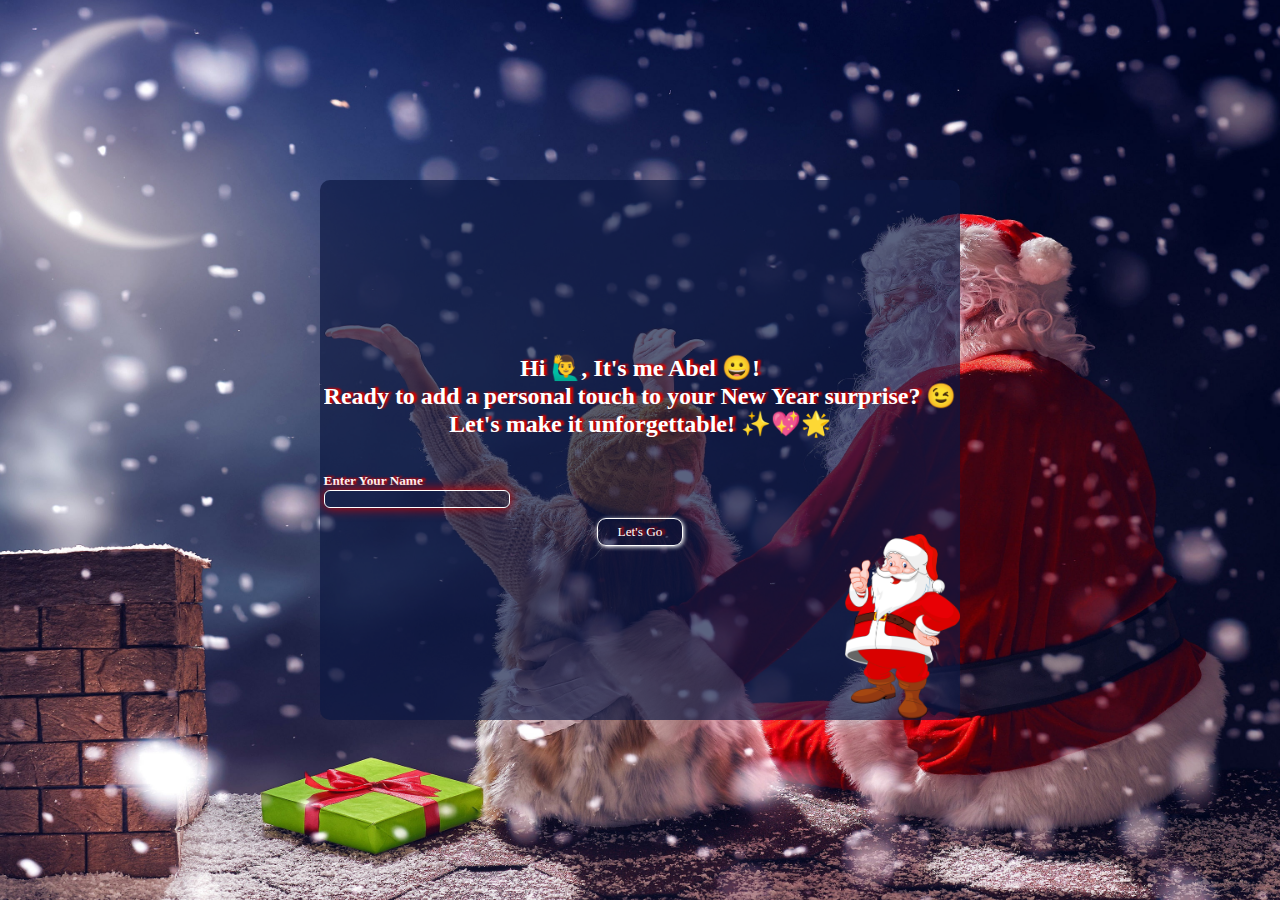
<file: index.html>
<!DOCTYPE html>
<html lang="en">

<head>
    <meta charset="UTF-8">
    <meta name="viewport" content="width=device-width, initial-scale=1.0">
    <title>🤫 Surprise 🤫</title>
    <link rel="stylesheet" href="style.css">
    <link rel="preconnect" href="https://fonts.googleapis.com">
    <link rel="preconnect" href="https://fonts.gstatic.com" crossorigin>
    <link
        href="https://fonts.googleapis.com/css2?family=Abril+Fatface&family=Courgette&family=Rubik+Doodle+Shadow&display=swap"
        rel="stylesheet">
    <link href="https://cdn.jsdelivr.net/npm/bootstrap@5.0.2/dist/css/bootstrap.min.css" rel="stylesheet"
        integrity="sha384-EVSTQN3/azprG1Anm3QDgpJLIm9Nao0Yz1ztcQTwFspd3yD65VohhpuuCOmLASjC" crossorigin="anonymous">
</head>

<body>
    <div class="loader">
        <div class="form">
            <form action="show.html">
                <div class="container">
                    <img src="./img/santa6_png.png" alt="santa6_png" id="santa">
                    <div class="info">
                        <div class="container">
                            <h5 class="typing-text">Hi <span class="noshadow">🙋‍♂️</span>, It's me Abel <span
                                    class="noshadow">😀</span>!</h5>
                            <h5 class="typing-text">Ready to add a personal touch to your New Year surprise? <span
                                    class="noshadow">😉</span></h5>
                            <h5 class="typing-text">Let's make it unforgettable! <span class="noshadow">✨💖🌟</span>
                            </h5>
                        </div>
                    </div>
                    <div class="row">
                        <div class="container">
                            <div class="col-10">
                                <div class="row">
                                    <div class="col-6">
                                        <div class="container"></div>
                                        <h5 class="ms-2 text-center" id="uinput">Enter Your Name</h5>
                                    </div>
                                    <div class="col-6">
                                        <input type="text" name="name" id="uname" autofocus autocomplete="off" required>
                                    </div>
                                </div>
                                <div class="sub-btn">
                                    <input type="button" value="Let's Go" id="submit">
                                </div>
                                <div class="toast-msg"><p>&lpar; 🤔 For Better Experience,Open in Your Computer 😉 &rpar;</p></div>
                            </div>
                            <div class="col-2">
                            </div>
                        </div>
                    </div>
                </div>
            </form>
        </div>
    </div>
    
</body>

<script src="./js/snowfall.min.js"></script>
<script src="./js/app.js"></script>
<script src="https://cdn.jsdelivr.net/npm/bootstrap@5.0.2/dist/js/bootstrap.bundle.min.js"
    integrity="sha384-MrcW6ZMFYlzcLA8Nl+NtUVF0sA7MsXsP1UyJoMp4YLEuNSfAP+JcXn/tWtIaxVXM"
    crossorigin="anonymous"></script>

</html>
</file>
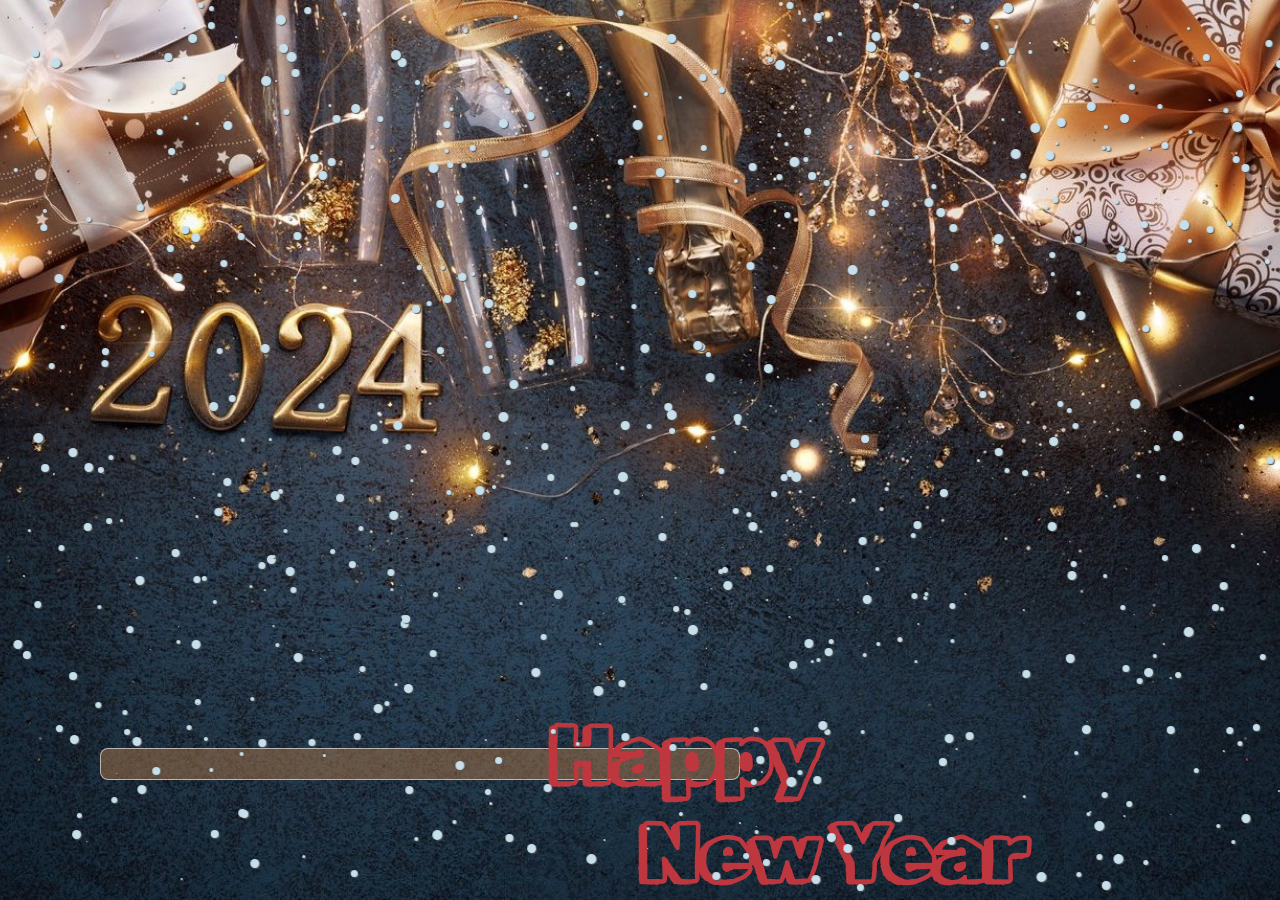
<file: show.html>
<!DOCTYPE html>
<html lang="en">

<head>
    <meta charset="UTF-8">
    <meta name="viewport" content="width=device-width, initial-scale=1.0">
    <title>🤫 Surprise 🤫</title>
    <link rel="stylesheet" href="style.css">
    <link rel="preconnect" href="https://fonts.googleapis.com">
<link rel="preconnect" href="https://fonts.gstatic.com" crossorigin>
<link href="https://fonts.googleapis.com/css2?family=Abril+Fatface&family=Courgette&family=Noto+Serif:ital,wght@0,400;0,500;0,600;0,700;1,400;1,500;1,600;1,700&family=Rubik+Doodle+Shadow&display=swap" rel="stylesheet">
    <link href="https://cdn.jsdelivr.net/npm/bootstrap@5.0.2/dist/css/bootstrap.min.css" rel="stylesheet"
        integrity="sha384-EVSTQN3/azprG1Anm3QDgpJLIm9Nao0Yz1ztcQTwFspd3yD65VohhpuuCOmLASjC" crossorigin="anonymous">
</head>

<body>
    <div class="wrap-container">      
        <div class="banner">
            <div class="wish">
                <script>
                    const params = new URLSearchParams(window.location.search);
                    const username = params.get('username');
                    console.log(username);

                    if (username) {
                        document.write(
                            '<p>Dear, <span id=nameclr>' + username + '</span>😍<br> Wishing you and your family a New Year filled with <span id=nameclr> joy </span>😊, <span id=nameclr>laughter 😁</span>, and <span id=nameclr>unforgettable</span> moments 🤩. May the coming year bring you closer to your <span id=nameclr>dreams</span> and shower you with <span id=nameclr>love</span> and <span id=nameclr>prosperity</span> 💖. 🌟 May each day be a new opportunity to create <span id=nameclr>beautiful</span> memories and cherish the moments with your loved ones 🥰. 🥂 <span id=nameclr>Happy New Year!</span> 🎉✨ <br>Warmest wishes, <br><span id=nameclr>Abel C Varghese</span> 😎</p > '
                        );
                    }
                </script>
            </div>
            <div class="bubble">
                <h1>
                    <pre>
                    Happy 
                          New Year
                </pre>
                </h1>
            </div>
        </div>
    </div>
</body>

<script src="./js/snowfall.min.js"></script>
<script>
    snowFall.snow(document.querySelector(".banner"), {
        round: true,
        minSize: 1,
        maxSize: 10,
        shadow: true,
        flakeCount: 600,
        flakeColor: "#c7dfea"
    });
</script>
<script src="./js/app.js"></script>
<script src="https://cdn.jsdelivr.net/npm/bootstrap@5.0.2/dist/js/bootstrap.bundle.min.js"
    integrity="sha384-MrcW6ZMFYlzcLA8Nl+NtUVF0sA7MsXsP1UyJoMp4YLEuNSfAP+JcXn/tWtIaxVXM"
    crossorigin="anonymous"></script>

</html>
</file>
<file: style.css>
* {
    box-sizing: border-box;
    font-family: 'Abril Fatface';
    font-family: 'Rubik Doodle Shadow';
    font-family: 'Courgette';
    font-family: 'Noto Serif';
    margin: 0;
    padding: 0;
}

.loader {
    position: relative;
    width: 100%;
    height: 100vh;
    background: black;
    display: flex;
    justify-content: center;
    align-items: center;
    background: url(./img/santa.jpg);
    background-repeat: no-repeat;
    background-position: center;
    background-size: cover;
}
.toast-msg{
    position: absolute;
    background-color: transparent;
    top: -40px;
    text-align: center;
    left: 50%;
    transform: translateX(-50%);
    width: 100%;
    animation: colorchange 3s linear 0s infinite;
    display: none;
}
@keyframes colorchange {
    0%,100%{
        color: white;
    }
    10%,90%{
        color: green;
    }
    20%,80%{
        color: yellow;
    }
    30%,70%{
        color: blue;
    }
    40%,60%{
        color: red;
    }
    50%{
        color: orange;
    }
}
.loader .form {
    width: 50%;
    height: 60%;
    display: flex;
    flex-direction: column;
    justify-content: center;
    align-items: center;
    background-color: #0c1842ad;
    color: white;
    position: relative;
    border-radius: 10px;
}

.loader .form #santa {
    position: absolute;
    width: 18%;
    right: 0;
    bottom: 0;
}
.loader .form .info{
    text-align: center;
    margin-bottom: 35px;
}
.loader .form .info .typing-text {
    overflow: hidden;
    color: #ffffff;
    font-size: 24px;
    animation: typing 4s steps(40) ;
    text-shadow: 3px -1px 2px #d90100;
}

@keyframes typing {
    from {
        opacity: 0;
    }
    to {
        opacity: 100%;
    }
}
.sub-btn{
    display: flex;
    justify-content: center;
    margin-top: 10px;
}
#uinput{
    text-shadow: 3px -1px 2px #d90100;
}
#uname{
    border: 1px solid white;
    outline: none;
    background: transparent;
    border-radius: 6px;
    padding: 0px 10px;
    color: white;
}
#uname:focus{
    color: white;
    box-shadow: 0px 0px 12px 0px #d90100;
}
.noshadow{
    text-shadow: none;
}
.sub-btn #submit{
    border: 1px solid white;
    outline: none;
    background: transparent;
    color: white;
    padding: 5px 20px;
    border-radius: 9px;
    box-shadow: 1px 1px 4px 0px white;
    text-shadow: 3px -1px 2px #d90100;
}
.sub-btn #submit:hover{
    box-shadow: 0px 0px 12px 0px #d90100;
}
.wrap-container {
    background: url(./img/img.jpg);
    height: 100vh;
    background-position: center;
    background-repeat: no-repeat;
    background-size: cover;
    overflow: hidden;
    position: relative;
    animation: animColor 1s linear infinite;
    
}
#nameclr{
    color: blue;
    font-weight: 900;
    text-transform: uppercase;
}
.banner {
    height: 100%;
    position: relative;
}
.banner .wish{
    position: absolute;
    background-color: #a3734987;
    width: 50%;
    bottom: 120px;
    margin-left: 100px;
    padding: 15px 15px;
    color: #fef8d2;
    border-radius: 8px;
    border: 1px solid #ffffff94;
    font-size: 20px;
}
.banner .wish p{
    font-family: 'Noto Serif';
    animation: typing 8s steps(40) ;
}

@keyframes animColor {
    100% {
        filter: hue-rotate(360deg);
    }
}

@keyframes animate {
    0% {
        background-position: 0 0;
    }

    100% {
        background-position: 0 550px;
    }
}

.bubble pre {
    font-size: 82px;
    color: #be373e;
    animation: bubble 7s linear infinite;
    font-family: 'Rubik Doodle Shadow'
}

.bubble {
    width: 100%;
    display: flex;
    align-items: center;
    justify-content: space-around;
    position: absolute;
    bottom: -100px;
   
}

@keyframes bubble {
    0% {
        transform: translatex(40vh);
        opacity: 0;
    }

    50% {
        opacity: 1;
    }

    70% {
        opacity: 1;
    }

    100% {
        transform: translateY(-70vh);
        opacity: 0;
    }
}

/* Responsive */
@media only screen and (max-width: 768px) {
    .toast-msg{
        display: block;
    }
    .loader .form {
        width: 90%;
    }

    .loader .form #santa {
        width: 25%;
    }

    #uname {
        width: 90%;
    }

    .banner .wish {
        width: 90%;
        left: -80px;
    }
    .loader .form .info .typing-text{
        font-size: 16px;
    }
    #uinput{
        font-size: 16px;
    }
    #uname{
        width: 80%;
    }
    .sub-btn #submit{
        font-size: 16px;
        padding: 2px 15px;
    }
    .banner .wish p{
        font-size: 16px
    }
    .bubble pre{
        font-size: 35px;
        animation: bubblenew 7s linear infinite;
    }
    @keyframes bubblenew {
        0% {
            transform: translatex(40vh);
            opacity: 0;
        }
    
        50% {
            opacity: 1;
        }
    
        70% {
            opacity: 1;
        }
    
        100% {
            transform: translateY(-90vh);
            opacity: 0;
        }
    }
}
@media only screen and (max-width: 480px) {
    .toast{
        opacity: 1 !important;
        background-color: transparent;
    }
}
</file>
